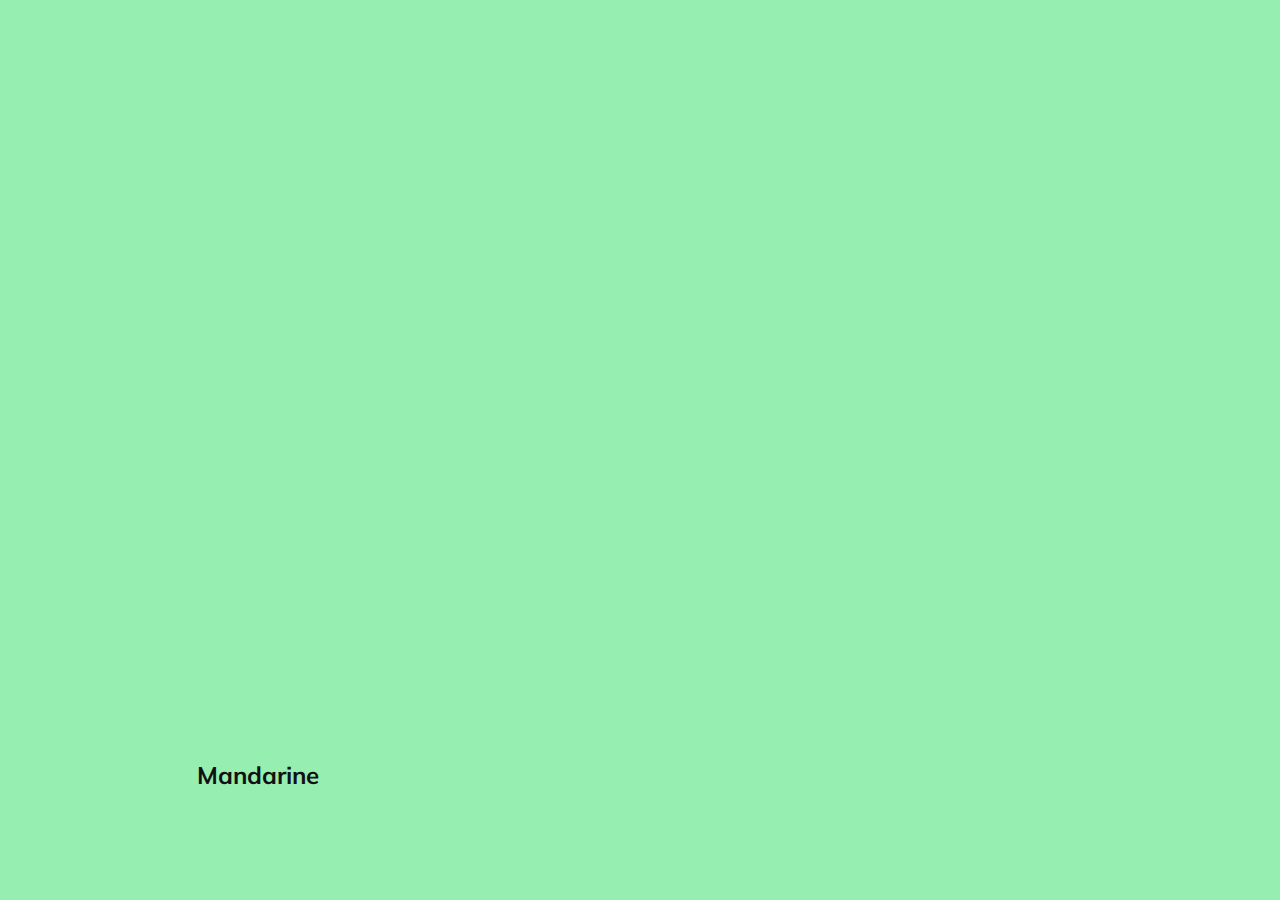
<file: cards/index.html>
<!DOCTYPE html>
<html lang="en">
<head>
  <meta charset="UTF-8" />
  <meta name="viewport" content="width=device-width, initial-scale=1.0" />
  <link rel="stylesheet" href="styles.css" />
  <title>Fruits | cards</title>
</head>
<body>
<div class="container">
  <div
      class="slide"
      style="background-image: url('https://images.unsplash.com/photo-1601004890684-d8cbf643f5f2?ixid=MnwxMjA3fDB8MHxwaG90by1wYWdlfHx8fGVufDB8fHx8&ixlib=rb-1.2.1&auto=format&fit=crop&w=1858&q=80');"
  >
    <h3>Strawberry</h3>
  </div>
  <div
      class="slide"
      style="
          background-image: url('https://images.unsplash.com/photo-1557800636-894a64c1696f?ixlib=rb-1.2.1&ixid=MnwxMjA3fDB8MHxwaG90by1wYWdlfHx8fGVufDB8fHx8&auto=format&fit=crop&w=1601&q=80');
        "
  >
    <h3>Mandarine</h3>
  </div>
  <div
      class="slide"
      style="
          background-image: url('https://images.unsplash.com/photo-1589820296156-2454bb8a6ad1?ixid=MnwxMjA3fDB8MHxwaG90by1wYWdlfHx8fGVufDB8fHx8&ixlib=rb-1.2.1&auto=format&fit=crop&w=1834&q=80');
        "
  >
    <h3>Pineapple</h3>
  </div>
  <div
      class="slide"
      style="
          background-image: url('https://images.unsplash.com/photo-1481349518771-20055b2a7b24?ixlib=rb-1.2.1&ixid=MnwxMjA3fDB8MHxwaG90by1wYWdlfHx8fGVufDB8fHx8&auto=format&fit=crop&w=809&q=80');
        "
  >
    <h3>Banan</h3>
  </div>
  <div
      class="slide"
      style="
          background-image: url('https://images.unsplash.com/photo-1579613832125-5d34a13ffe2a?ixlib=rb-1.2.1&ixid=MnwxMjA3fDB8MHxwaG90by1wYWdlfHx8fGVufDB8fHx8&auto=format&fit=crop&w=1050&q=80');
        "
  >
    <h3>Apple</h3>
  </div>
</div>
<script src='app.js'></script>
</body>
</html>
</file>
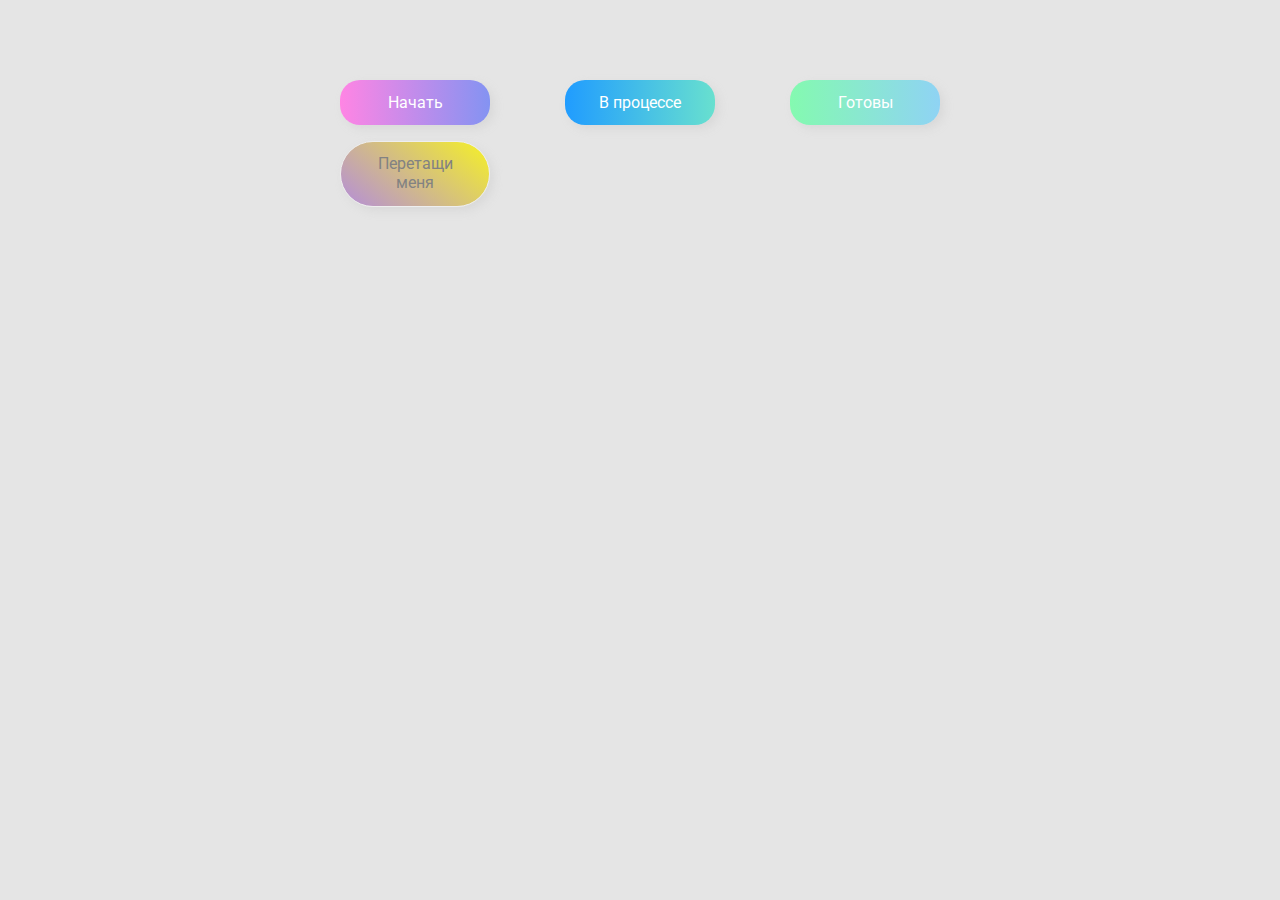
<file: dragdrop/index.html>
<!DOCTYPE html>
<html lang="en">
  <head>
    <meta charset="UTF-8" />
    <meta name="viewport" content="width=device-width, initial-scale=1.0" />
    <link rel="stylesheet" href="styles.css" />
    <title>Drag & Drop | Проект 2</title>
  </head>
  <body>
    <div>
      <div class="row">
          <div class="col-header start">Начать</div>
          <div class="col-header progress">В процессе</div>
          <div class="col-header done">Готовы</div>
      </div>

      <div class="row">
        <div class="placeholder">
          <div class="item" draggable="true">Перетащи меня</div>
        </div>
        <div class="placeholder"></div>
        <div class="placeholder"></div>
      </div>
      
    </div>
		<script src='app.js'></script>
  </body>
</html>
</file>
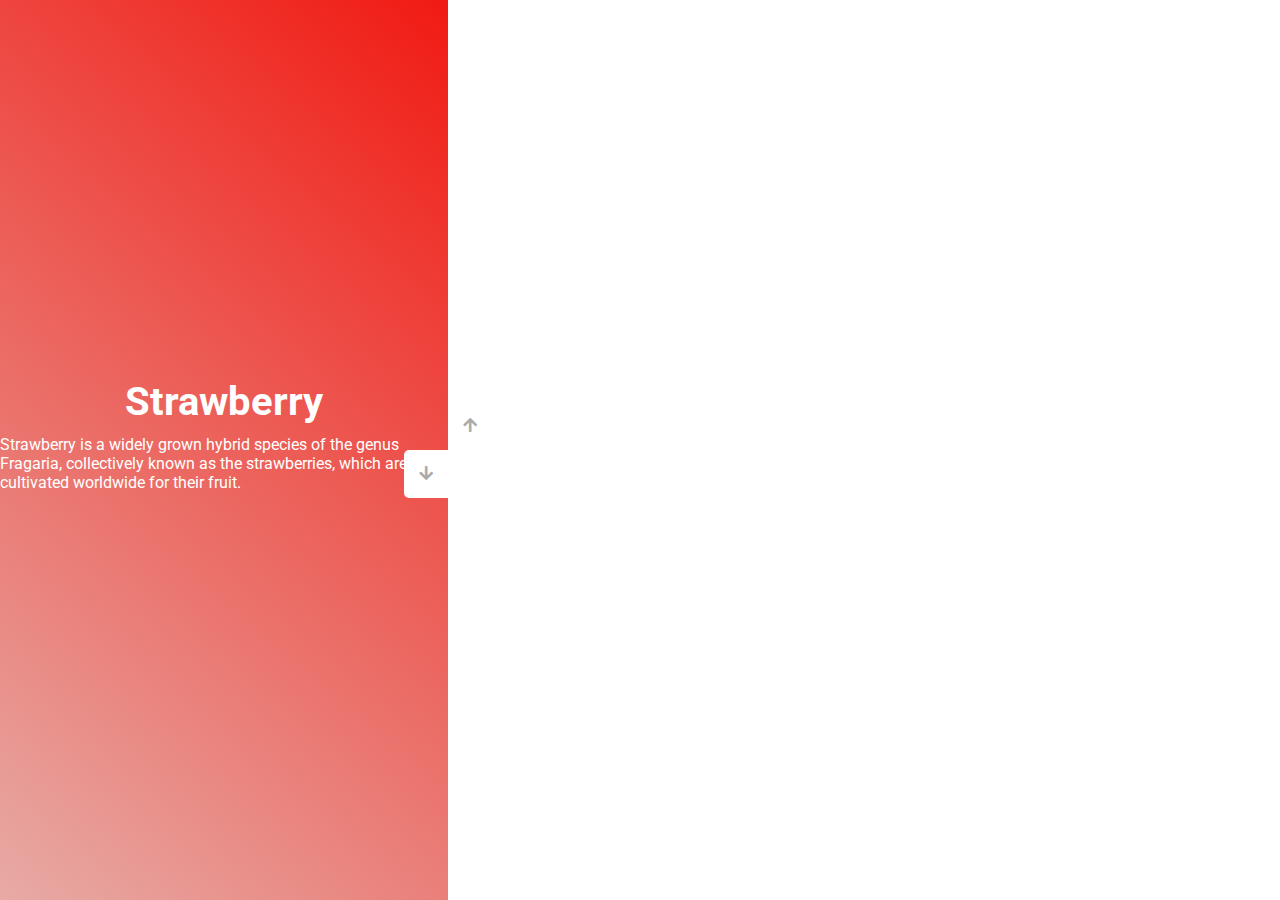
<file: slider/index.html>
<!DOCTYPE html>
<html lang="en">
  <head>
    <meta charset="UTF-8" />
    <meta name="viewport" content="width=device-width, initial-scale=1.0" />
    <link
      rel="stylesheet"
      href="https://cdnjs.cloudflare.com/ajax/libs/font-awesome/5.15.1/css/all.min.css"
    />
    <link rel="stylesheet" href="style.css" />
    <title>Fruits | slider </title>
  </head>
  <body>
    <div class="container">
      <div class="sidebar">
        <div style="background: linear-gradient(50.99deg, #eedf08 -26%, #f1149d 145%);">
          <h1>Banana</h1>
          <p>Banana is the common name for herbaceous plants of the genus Musa 
						and for the fruit they produce. <br>Bananas come in a variety of sizes and colors when ripe, including yellow, purple, and red.
					</p>
        </div>
        <div style="background: linear-gradient(170deg, #0bc2b9 -1%, #eb1809 124%);">
          <h1>Apple</h1>
          <p>An apple is an edible fruit produced by an apple tree (Malus domestica).</p>
        </div>
        <div style="background: linear-gradient(90.87deg, #f8f41a 1%, #49d31f 128%);">
          <h1>Pineapple</h1>
          <p>(Ananas comosus) is a tropical plant with an edible fruit and the most economically significant plant in the family Bromeliaceae.</p>
        </div>
        <div style="background: linear-gradient(220.16deg, #f10f07 -8%, #e4e1dd 138%);">
          <h1>Strawberry</h1>
          <p>Strawberry is a widely grown hybrid species of the genus Fragaria, collectively known as the strawberries, which are cultivated worldwide for their fruit. </p>
        </div>
      </div>
      <div class="main-slide">
        <div
          style="
            background-image: url('https://images.unsplash.com/photo-1601004890684-d8cbf643f5f2?ixid=MnwxMjA3fDB8MHxwaG90by1wYWdlfHx8fGVufDB8fHx8&ixlib=rb-1.2.1&auto=format&fit=crop&w=1858&q=80');
          "
        ></div>
        <div
          style="
            background-image: url('https://images.unsplash.com/photo-1589820296156-2454bb8a6ad1?ixid=MnwxMjA3fDB8MHxwaG90by1wYWdlfHx8fGVufDB8fHx8&ixlib=rb-1.2.1&auto=format&fit=crop&w=1834&q=80');
          "
        ></div>
        <div
          style="
            background-image: url('https://images.unsplash.com/photo-1579613832125-5d34a13ffe2a?ixlib=rb-1.2.1&ixid=MnwxMjA3fDB8MHxwaG90by1wYWdlfHx8fGVufDB8fHx8&auto=format&fit=crop&w=1050&q=80');
          "
        ></div>
        <div
          style="
            background-image: url('https://images.unsplash.com/photo-1481349518771-20055b2a7b24?ixlib=rb-1.2.1&ixid=MnwxMjA3fDB8MHxwaG90by1wYWdlfHx8fGVufDB8fHx8&auto=format&fit=crop&w=809&q=80');
          "
        ></div>
      </div>
      <div class="controls">
        <button class="down-button">
          <i class="fas fa-arrow-down"></i>
        </button>
        <button class="up-button">
          <i class="fas fa-arrow-up"></i>
        </button>
      </div>
    </div>
		<script src='app.js'></script>
  </body>
</html>
</file>
<file: cards/styles.css>
@import url('https://fonts.googleapis.com/css?family=Muli&display=swap'); 

* {
  box-sizing: border-box;
}

body {
  font-family: 'Muli', sans-serif;
  overflow: hidden;
  margin: 0;
	background: rgb(151, 238, 177);
	height: 100vh;
	display:flex;
	justify-content: center;
	align-items: center;
}

.container {
	width: 100%;
	display:flex;
	padding:20px;
}

.slide {
	height:80vh;
	border-radius: 20px;
	margin: 10px;
	cursor: pointer;
	color:#fff;
	flex:2;
	background-size: cover;
	background-position: center;
	background-repeat: no-repeat;
	position: relative;
	transition:all 500ms ease-in-out;	
}
.slide h3{
	position:absolute;
	font-size:24px;
	bottom:20px;
	left:20px;
	margin:0;
	opacity:0;
}
.slide.active{
	flex:10;	
}
.slide.active h3{
	opacity:1;
	transition:opacity 0.3s ease-in 0.4s;
	color: #111;	
}
</file>
<file: dragdrop/styles.css>
@import url('https://fonts.googleapis.com/css?family=Roboto&display=swap');

* {
  box-sizing: border-box;
}

body {
  font-family: 'Roboto', sans-serif;
  background-color: #e5e5e5;
  display: flex;
  padding-top: 5rem;
  justify-content: center;
  overflow: hidden;
  margin: 0;
}

.row {
  display: flex;
  width: 600px;
  justify-content: space-between;
  margin-bottom: 1rem;
}

.col-header {
  width: 150px;
  box-shadow: 4px 4px 9px rgba(198, 198, 198, 0.36);
  border-radius: 20px;
  padding: 0.8rem 1rem;
  color: #fff;
	text-align: center;
}

.item {
  width: 150px;
  height: 66px;
  border: 1px solid #eee;
  box-shadow: 4px 4px 9px rgba(198, 198, 198, 0.36);
  border-radius: 90px;
  background: #f7f6f7;
  padding: 0.8rem 1rem;
  color: #828282;
  text-align: center;
  cursor: grab;
	background: linear-gradient(40deg, #b48dda 0%, #f5f126 100%);
}

.item:active {
  cursor: grabbing;
	background: linear-gradient(20deg, #f12987 0%, #3e6d13 100%);

}

.placeholder {
  width: 150px;
  height: 66px;
	
}

.start {
  background: linear-gradient(90deg, #ff85e4 0%, #229efd 179.25%);
}

.progress {
  background: linear-gradient(90deg, #209cff 0%, #68e0cf 100%);
}

.done {
  background: linear-gradient(90deg, #84fab0 0%, #8fd3f4 100%);
}
.hold {
	border: 5px solid #eee;
	color:rgb(219, 161, 161);	
	opacity: 1;
}
.hide {
	display:none;
}
.hovered {
	border-left:2px solid #8ed7ed;
	border-right:2px solid #8ed7ed;
	border-left-style: dotted;
	border-right-style: dotted;
}
</file>
<file: slider/style.css>
@import url('https://fonts.googleapis.com/css?family=Roboto&display=swap');

* {
  box-sizing: border-box;
  margin: 0;
  padding: 0;
}

body {
  font-family: 'Roboto', sans-serif;
  height: 100vh;
}

.container {
  position: relative;
  overflow: hidden;
  width: 100vw;
  height: 100vh;
}

.sidebar {
  height: 100%;
  width: 35%;
  position: absolute;
  top: 0;
  left: 0;
  transition: transform 0.5s ease-in-out;
}

.sidebar > div {
  height: 100%;
  width: 100%;
  display: flex;
  flex-direction: column;
  align-items: center;
  justify-content: center;
  color: #fff;
}

.sidebar h1 {
  font-size: 40px;
  margin-bottom: 10px;
  margin-top: -30px;
}

.main-slide {
  height: 100%;
  position: absolute;
  top: 0;
  left: 35%;
  width: 65%;
  transition: transform 0.5s ease-in-out;
}

.main-slide > div {
  background-repeat: no-repeat;
  background-size: cover;
  background-position: center center;
  height: 100%;
  width: 100%;
}

button {
  background-color: #fff;
  border: none;
  color: #aaa;
  cursor: pointer;
  font-size: 16px;
  padding: 15px;
}

button:hover {
  color: #222;
}

button:focus {
  outline: none;
}

.container .controls button {
  position: absolute;
  left: 35%;
  top: 50%;
  z-index: 100;
}

.container .controls .down-button {
  transform: translateX(-100%);
  border-top-left-radius: 5px;
  border-bottom-left-radius: 5px;
}

.container .controls .up-button {
  transform: translateY(-100%);
  border-top-right-radius: 5px;
  border-bottom-right-radius: 5px;
}
</file>
